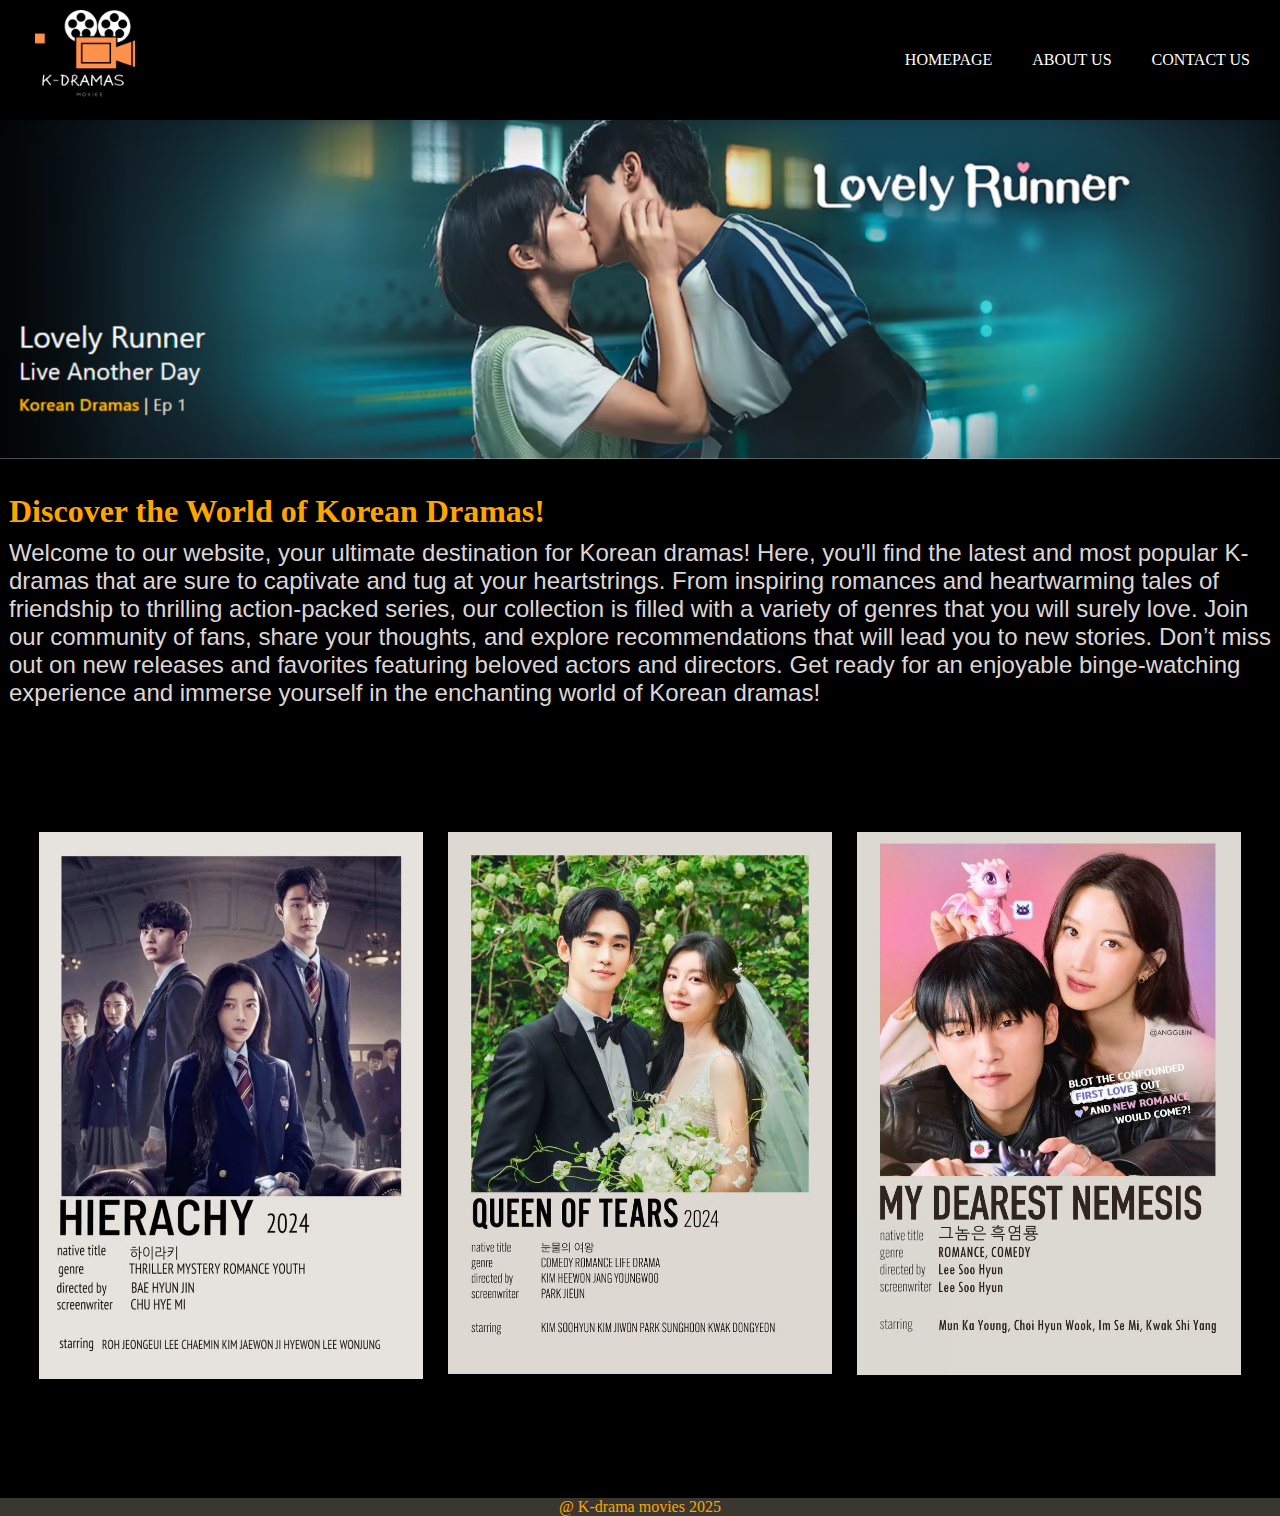
<file: index.html>
<!DOCTYPE html>
<html lang="en">
<head>
    <meta charset="UTF-8">
    <meta name="viewport" content="width=device-width, initial-scale=1.0">
    <link rel="stylesheet" href="stayle.css">
    <title>Document</title>
</head>
<body>
    <div class="logo">
      <img src="img/Grey Orange Minimalist Film Production Logo (1).png">
        <ul>
            <li><a href="index.html">HOMEPAGE</a></li>
              <li><a href="about.html">ABOUT US</a></li>
                <li><a href="contact.html">CONTACT US</a></li>
        </ul>
    </div>

<div class="banner">
  <img src="img/Untitled design (2).png">
</div>

<div class="wel">

  
  <h2>Discover the World of Korean Dramas!</h2>
  <p>Welcome to our website, your ultimate destination for Korean dramas! Here, you'll find the latest and most popular K-dramas that are sure to captivate and tug at your heartstrings.

From inspiring romances and heartwarming tales of friendship to thrilling action-packed series, our collection is filled with a variety of genres that you will surely love.

Join our community of fans, share your thoughts, and explore recommendations that will lead you to new stories. Don’t miss out on new releases and favorites featuring beloved actors and directors.

Get ready for an enjoyable binge-watching experience and immerse yourself in the enchanting world of Korean dramas!</p>
</div>
    <div class="container">
        <div class="box"><img src="img/HIERARCHY KDRAMA 2024 POSTER _ NETFLIX K-DRAMA_ SERIES.jfif" alt=""></div>
          <div class="box"><img src="img/download (1).jfif" alt=""></div>
          <div class="box"><img src="img/My dearest Nemesis ♥🐉🍓.jfif" alt=""></div>
         

    </div>
    </div>
    <footer>
      <p>@ K-drama movies 2025</p>
    </footer>
</body>
</html>
</file>
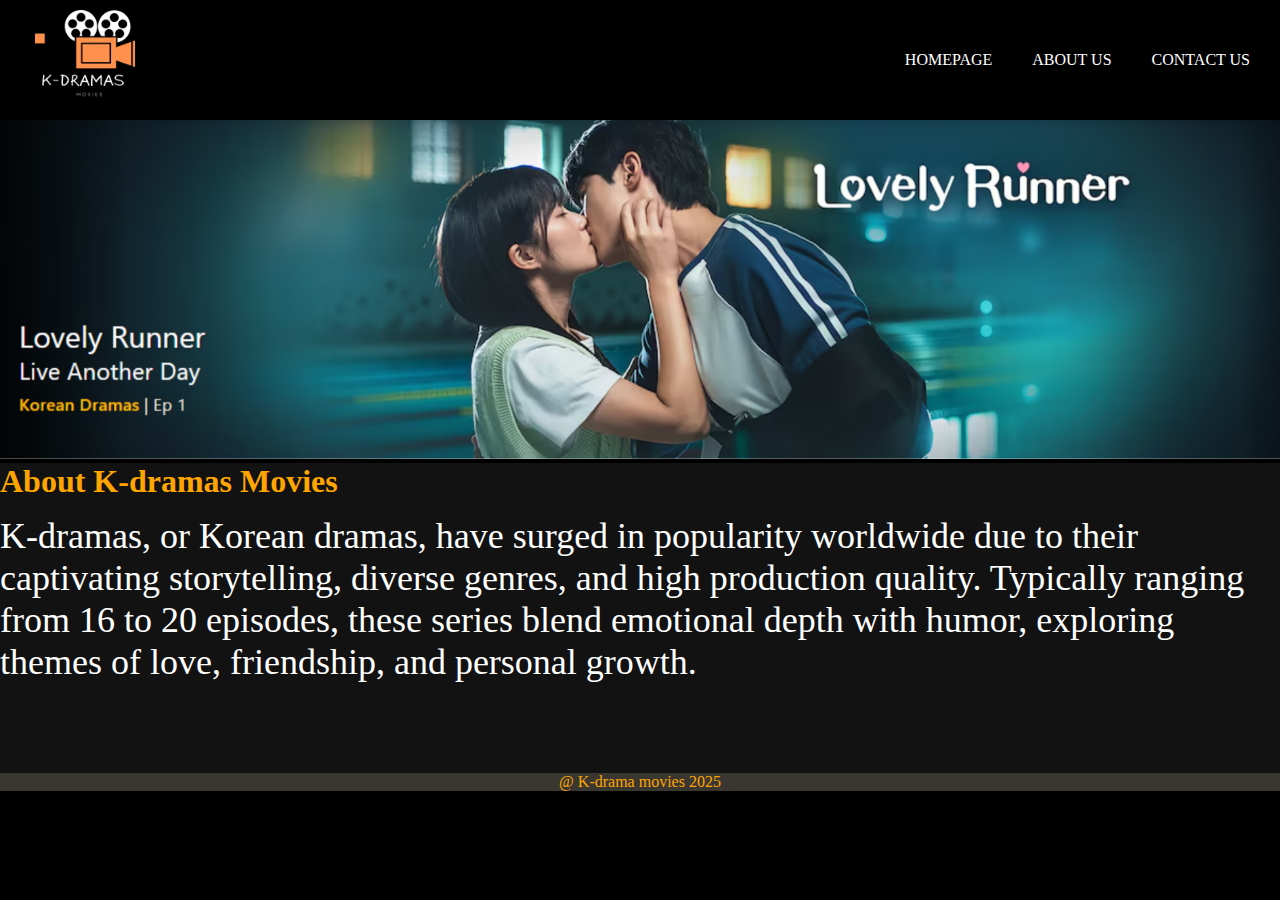
<file: about.html>
<!DOCTYPE html>
<html lang="en">
<head>
    <meta charset="UTF-8">
    <meta name="viewport" content="width=device-width, initial-scale=1.0">
    <link rel="stylesheet" href="stayle.css">
    <title>Document</title>
    <style>
        .container-about h1{
            color: orange;
        }

        .container-about p{
            color: rgb(255, 255, 255);
        }
        
        
    </style>
</head>
<body>
        <div class="logo">
       
       <img src="img/Grey Orange Minimalist Film Production Logo (1).png">

        <ul>
            <li><a href="index.html">HOMEPAGE</a></li>
              <li><a href="about.html">ABOUT US</a></li>
                <li><a href="contact.html">CONTACT US</a></li>
        </ul>
    </div>

<div class="banner">
  <img src="img/Untitled design (2).png">


  
</div>
     <div class="container-aboutus">
          <div class="container-about">
            <div class="box-d">
              <h1>About K-dramas Movies</h1>
            <p>K-dramas, or Korean dramas, have surged in popularity worldwide due to their
               captivating storytelling, diverse genres, and high production quality. Typically
                ranging from 16 to 20 episodes, these series blend emotional depth with humor,
               exploring themes of love, friendship, and personal growth.
     </div>
     

        </div>
         <footer>
      <p>@ K-drama movies 2025</p>
      
    </footer>
</body>
</html>
</file>
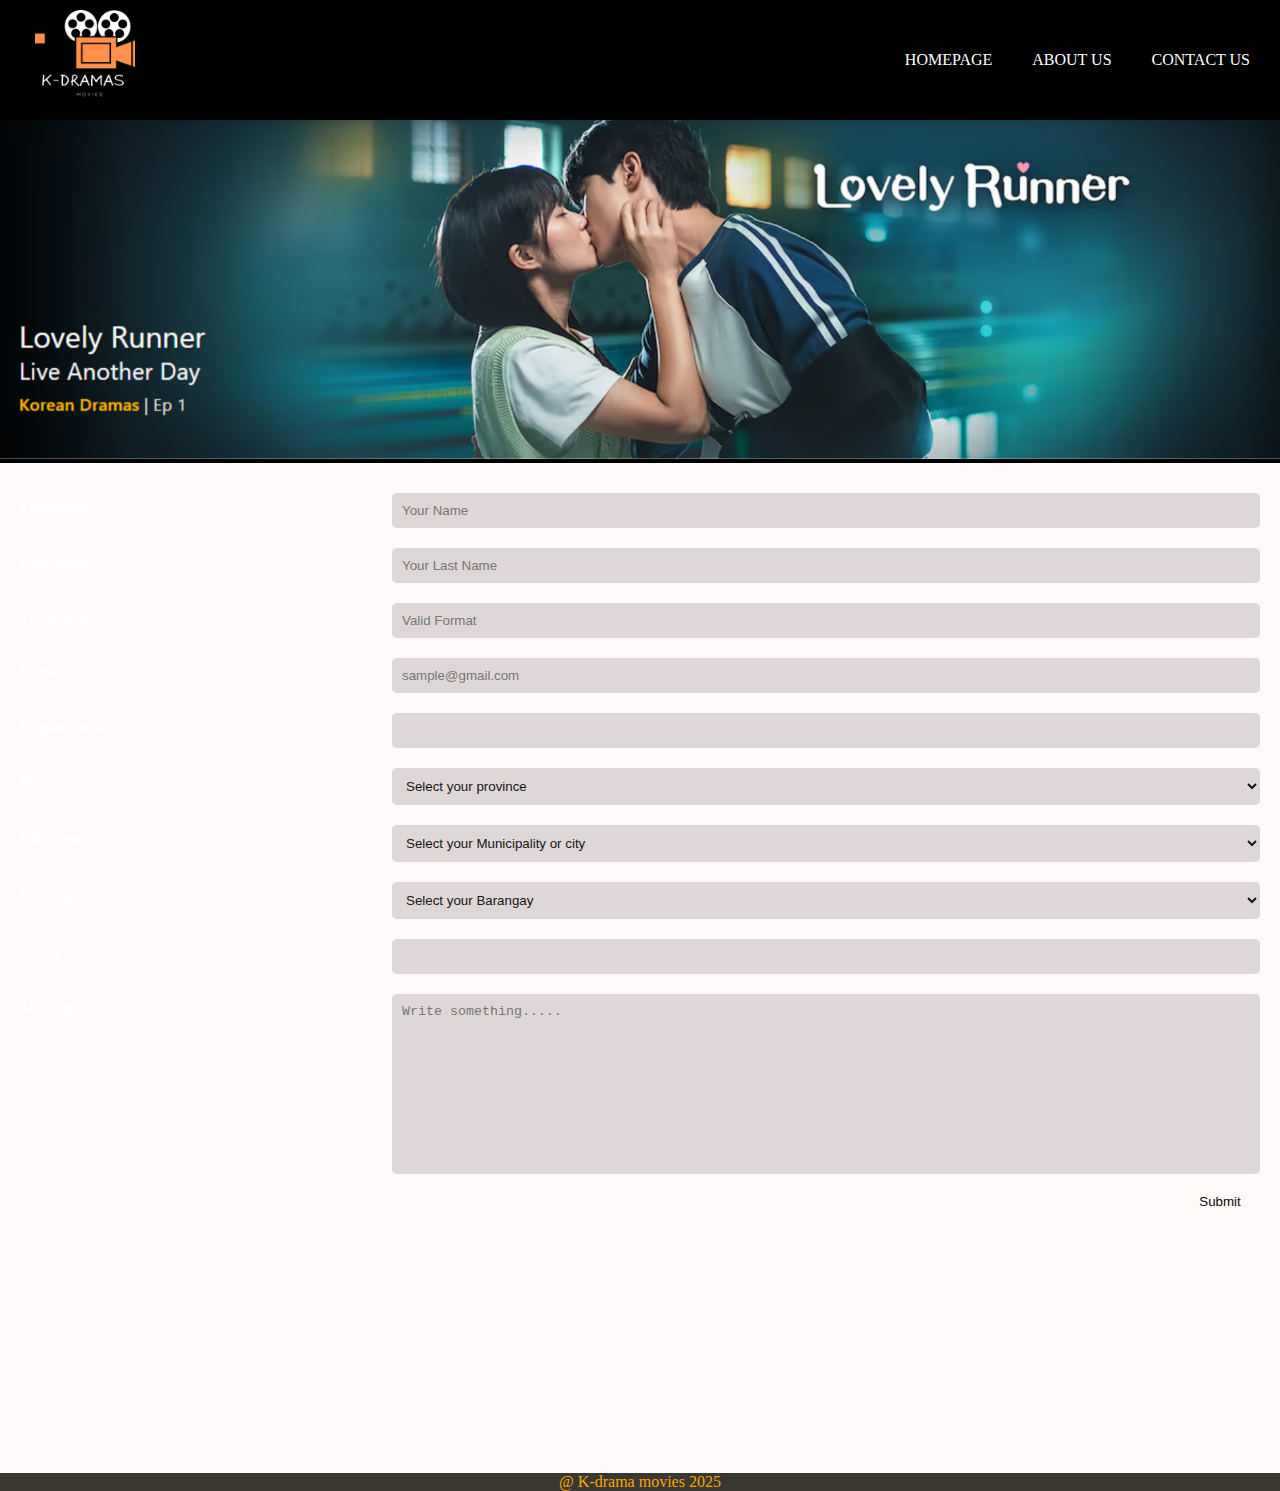
<file: contact.html>
<!DOCTYPE html>
<html lang="en">
<head>
    <meta charset="UTF-8">
    <meta name="viewport" content="width=device-width, initial-scale=1.0">
    <link rel="stylesheet" href="stayle.css">
    <title>Document</title>
</head>
<body>

       <div class="logo">
       
      <img src="img/Grey Orange Minimalist Film Production Logo (1).png">

        <ul>
            <li><a href="index.html">HOMEPAGE</a></li>
              <li><a href="about.html">ABOUT US</a></li>
                <li><a href="contact.html">CONTACT US</a></li>
        </ul>
    </div>

    <div class="banner">
   <img src="img/Untitled design (2).png">


  

</div>
      <form action="">

         
            <div class="form-container">

       <div class="form-group">

                      <label for="fname">Firstname</label>           
                      <input type="text" id="fname" placeholder="Your Name" required>

                </div>
               
               <div class="form-group">

                     <label for="lname">Lastname</label>
                     <input type="text" id="lname" placeholder="Your Last Name" required>
                 
                </div>

              <div class="form-group">

                    <label for="telephone">Telephone No.</label>
                    <input type="tel" id="telephone" placeholder="Valid Format" required>
                  
             </div>

            <div class="form-group">

                    <label for="email">E-mail</label>
                    <input type="email" id="email" placeholder="sample@gmail.com" required>
                    
                  
                </div>
             <div class="form-group">

                 <label for="org">Organization</label>
                 <input type="text" id="org"  required>
                           
            </div>
            
            <div class="form-group">

                    <label for="province">Province</label>
                    <select name="province" id="province">
                         <option value="" disabled selected>Select your province</option>
                    </select>
      
                </div>

             <div class="form-group">

                 <label for="city">City/Town</label>                   
                 <select name="city" id="city">
                     <option value="" disabled selected>Select your Municipality or city</option>
                 </select>   

            </div>

            <div class="form-group">

                  <label for="Barangay">Barangay</label>
                  <select name="Barangay" id="Barangay">
                     <option value="" disabled selected spellcheck=""">Select your Barangay</option>
                  </select>
                         
            </div>

           <div class="form-group">

                 <label for="Street">Street</label>
                 <input type="text" id="Street"  required>
                           
            </div>
               
             <div class="form-group">

                <label for="message">Message</label>
                <textarea name="message" id="message" placeholder="Write something....."></textarea>
                   
                  
             </div>

             <div class="button-container">
                    <button>Submit</button>
                </div>
                   </div>
              </form>
     <footer>
           <p>@ K-drama movies 2025</p>


    </footer>
</body>
</html>
</file>
<file: stayle.css>
*{

    margin: 0;
    padding: 0;
}
body{
    background-color:rgb(0, 0, 0)
}

.logo{

    display: flex;
    justify-content: space-between;
    padding: 10px;
}

.logo img{
    width: 100px;
    margin-left: 2%;
}

.logo ul{

    display: flex;
    list-style-type: none;
    align-items: center ;

}
.logo ul li{
    padding: 20px;
}
.logo ul li a{
    text-decoration: none;
    color: rgb(255, 255, 255);
}
.container {

    display: flex;
    justify-content: center;
    padding: 10px;
    gap: 2%;
    align-content: center;
    padding-bottom: 9%;
}
.container img{
width: 30vw;
}
.container-about p{
padding-bottom: 90px;
font-size: 4vh;
padding-top: 15px;

}
.logo a:hover {
    color: rgb(0, 0, 0);
background-color: orange;

}
.banner{
    height: 100%;}

    .box-d{
background-color: rgb(18, 18, 19);
    
}
.banner img{

    width: 100%;
    height: 100%;
    object-fit: cover;
}
.wel{
    color:rgb(221, 214, 214);
}
.wel h2{
    padding-top: 30px;
    font-size: xx-large;
    color: orange;
    padding-left: 9px;
 }   
 .wel p{
    padding-top: 9px;
    font-size: x-large;
    padding-left: 9px;
    font-family: arial;
    padding-bottom: 9%;
 }

.form-container {

     background:linear-gradient(rgb(255, 250, 250));
    padding: 10px;
    height: 110vh;
   
}


.form-container .form-group{

    
  
   display: flex;
    margin: 10px;
    justify-content:space-between ;
}

.form-container .form-group label{

    font-weight: 550;
    color: #ffffff;
    margin-top: 15px;
    
}
.form-container .form-group textarea{
   
    resize: none;
    height: 20vh;
      
    
}
.form-container .form-group {

    select{

          color: rgb(22, 21, 21);
           

    }

   
}
.form-container .form-group input,textarea, select,textarea{

   
    outline-color: rgb(79, 81, 84);
    color: rgb(20, 22, 22);
    width: 70%;
    padding: 10px;
    margin-top: 10px;
    box-sizing: border-box;
    border: none;
    background-color: rgb(223, 215, 215);
    border-radius: 5px;
    
}
.form-container .button-container button{

    
   float: right;
   border-radius: 5px;
     background-color: rgb(255, 249, 249);
    padding: 10px;
    width: 100px;
    border: none;
    font-weight: 500;
    color: rgb(9, 7, 7);
     transition: .3s;
}
footer{

    text-align: center;
    background-color: rgb(58, 55, 49);
    color: orange;
}
@media only screen and (max-width:600px){
.banner{
    width: 100%;


}
}
@media only screen and (max-width:600px){

    .logo{

        display: block;
        justify-items: center;
    }

    .logo ul{ 

        display: block;
        justify-items: center;
        width: 100%;
    }
     .logo ul li{

        border-bottom: 1px solid white;
        width: 100%;
       text-align: center;

     }

     .container {

        display: block;
        justify-items: center;
     }
      .container .box{

        width: 100vw;
      }
      .container img{
        width: 100vw;
        padding-bottom: 5%;
      }

            
   .form-container {

    height: 150vh;
   }
    .form-container .form-group {
 
        display: block;
       
    }

    .form-container .form-group input,select,textarea{

        width: 100%;

    }
      .form-container .button-container button{

        width: 100%;
        justify-self: center;
      }

   
       
      .container-about h1{

    font-size: 1.5rem;
}
        }
</file>
